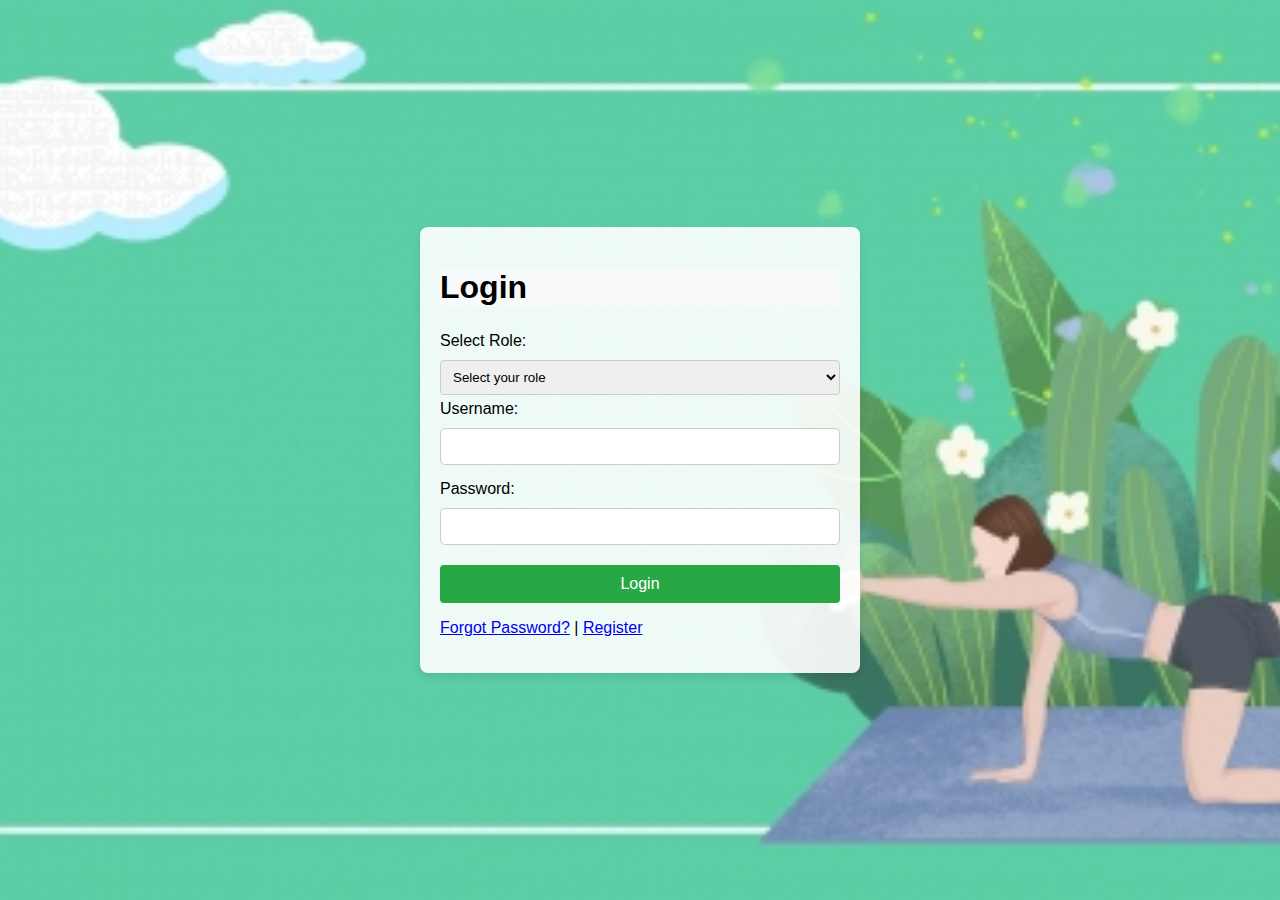
<file: login.html>
<!DOCTYPE html>
<html lang="en">
<head>
    <meta charset="UTF-8">
    <meta name="viewport" content="width=device-width, initial-scale=1.0">
    <title>Login - Fitness Tracking System</title>
    <link rel="stylesheet" href="login.css">
    <link rel="stylesheet" href="background.css">
</head>
<body>
    <div class="background">
        <div class="content">
            <header>
                <h1>Login</h1>
            </header>
            <form id="loginForm">
                <label for="role">Select Role:</label>
                <select id="role" name="role" required>
                    <option value="" disabled selected>Select your role</option>
                    <option value="trainer">Trainer</option>
                    <option value="member">Member</option>
                </select>
                <label for="username">Username:</label>
                <input type="text" id="username" name="username" required>
                <label for="password">Password:</label>
                <input type="password" id="password" name="password" required>
                <button type="submit">Login</button>
            </form>
            <p><a href="recover.html">Forgot Password?</a> | <a href="register.html">Register</a></p>
        </div>
    </div>
    <script src="login.js"></script>
</body>
</html>
</file>
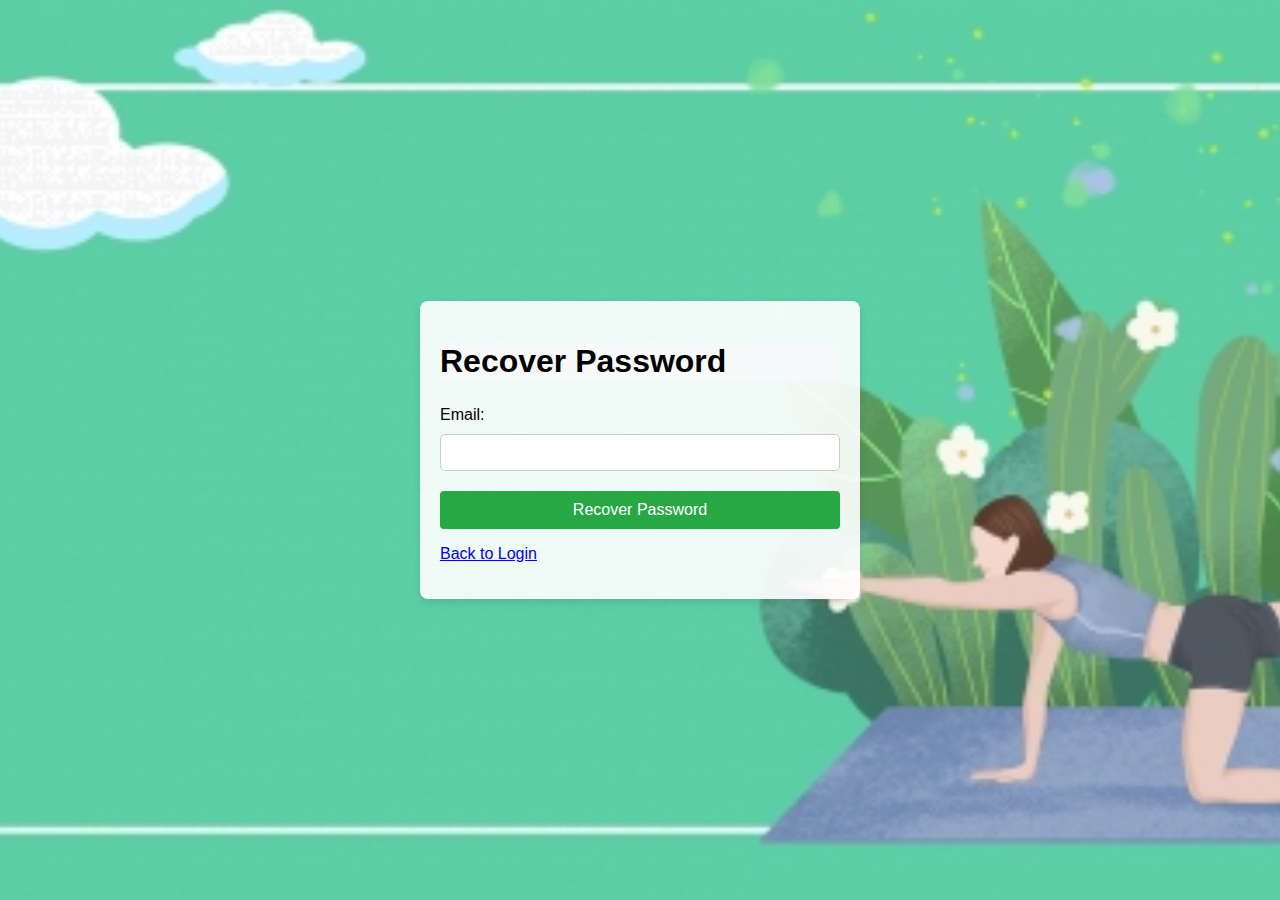
<file: recover.html>
<!DOCTYPE html>
<html lang="en">
<head>
    <meta charset="UTF-8">
    <meta name="viewport" content="width=device-width, initial-scale=1.0">
    <title>Recover Password - Fitness Tracking System</title>
    <link rel="stylesheet" href="recover.css">
    <link rel="stylesheet" href="background.css">
</head>
<body>
    <div class="background">
        <div class="content">
            <header>
                <h1>Recover Password</h1>
            </header>
            <form id="recoverForm">
                <label for="email">Email:</label>
                <input type="email" id="email" name="email" required>
                <button type="submit">Recover Password</button>
            </form>
            <p><a href="login.html">Back to Login</a></p>
        </div>
    </div>
    <script src="recover.js"></script>
</body>
</html>
</file>
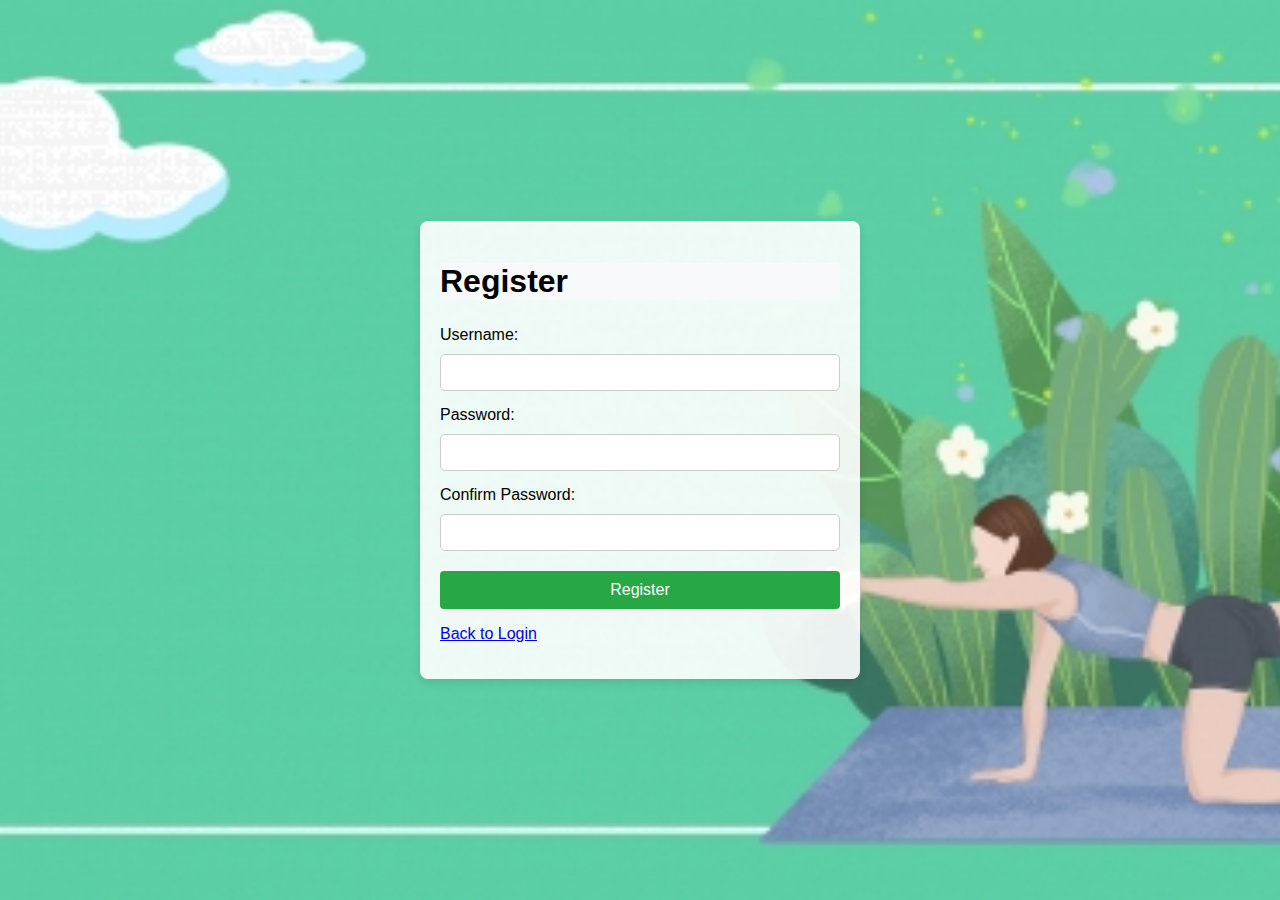
<file: register.html>
<!DOCTYPE html>
<html lang="en">
<head>
    <meta charset="UTF-8">
    <meta name="viewport" content="width=device-width, initial-scale=1.0">
    <title>Register - Fitness Tracking System</title>
    <link rel="stylesheet" href="register.css">
    <link rel="stylesheet" href="background.css">
</head>
<body>
    <div class="background">
        <div class="content">
            <header>
                <h1>Register</h1>
            </header>
            <form id="registerForm">
                <label for="username">Username:</label>
                <input type="text" id="username" name="username" required>
                <label for="password">Password:</label>
                <input type="password" id="password" name="password" required>
                <label for="confirmPassword">Confirm Password:</label>
                <input type="password" id="confirmPassword" name="confirmPassword" required>
                <button type="submit">Register</button>
            </form>
            <p><a href="login.html">Back to Login</a></p>
        </div>
    </div>
    <script src="register.js"></script>
</body>
</html>
</file>
<file: login.css>
/* login.css */

header {
    background: #f8f9fa;
}

form {
    display: flex;
    flex-direction: column;
}

form label {
    margin: 5px 0;
}

form input {
    margin-bottom: 10px;
    padding: 10px;
    border: 1px solid #ccc;
    border-radius: 5px;
}

form button {
    background: #28a745;
}
</file>
<file: background.css>
/* background.css */
body {
    margin: 0;
    padding: 0;
    font-family: Arial, sans-serif;
    background: url('background.jpg') no-repeat center center fixed;
    background-size: cover;
}

.background {
    display: flex;
    align-items: center;
    justify-content: center;
    height: 100vh;
}

.content {
    background: rgba(255, 255, 255, 0.9);
    padding: 20px;
    border-radius: 8px;
    max-width: 400px;
    width: 100%;
    box-shadow: 0 4px 8px rgba(0, 0, 0, 0.1);
}

form {
    display: flex;
    flex-direction: column;
}

label {
    margin-top: 10px;
}

input, select {
    margin-top: 5px;
    padding: 8px;
    border: 1px solid #ccc;
    border-radius: 4px;
}

button {
    margin-top: 10px; /* Reduced margin */
    padding: 10px;
    border: none;
    border-radius: 4px;
    background-color: #007bff;
    color: white;
    font-size: 16px;
    cursor: pointer;
}

button:hover {
    background-color: #0056b3;
}
</file>
<file: recover.css>
/* login.css */

header {
    background: #f8f9fa;
}

form {
    display: flex;
    flex-direction: column;
}

form label {
    margin: 5px 0;
}

form input {
    margin-bottom: 10px;
    padding: 10px;
    border: 1px solid #ccc;
    border-radius: 5px;
}

form button {
    background: #28a745;
}
</file>
<file: register.css>
/* login.css */

header {
    background: #f8f9fa;
}

form {
    display: flex;
    flex-direction: column;
}

form label {
    margin: 5px 0;
}

form input {
    margin-bottom: 10px;
    padding: 10px;
    border: 1px solid #ccc;
    border-radius: 5px;
}

form button {
    background: #28a745;
}
</file>
